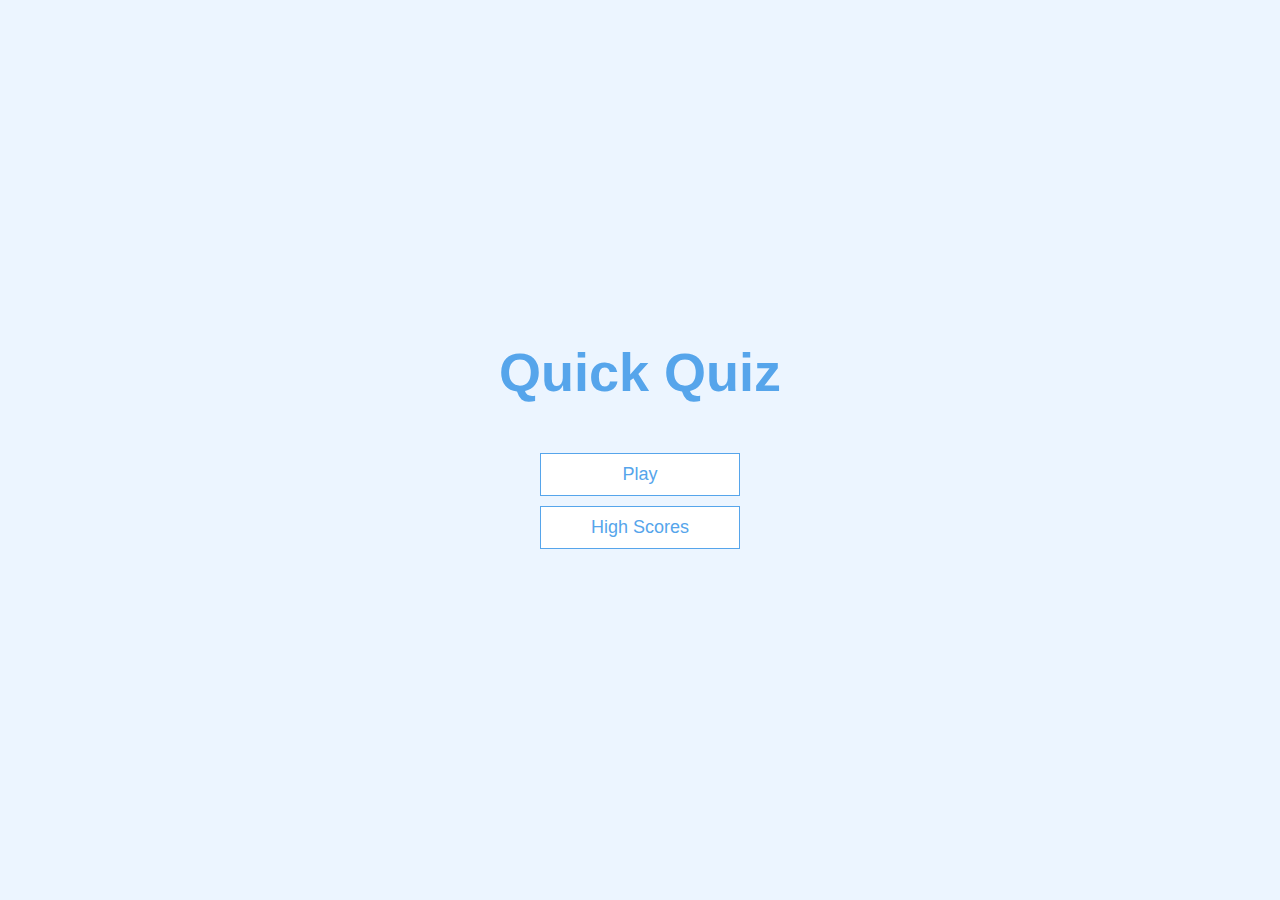
<file: index.html>
<!DOCTYPE html>
<html lang="en">
<head>
    <meta charset="UTF-8">
    <meta http-equiv="X-UA-Compatible" content="IE=edge">
    <meta name="viewport" content="width=device-width, initial-scale=1.0">
    <title>Quick Quiz</title>
    <link rel="stylesheet" href="app.css"></link>
</head>
<body>
    <div class="container">
        <div id="home" class="flex-center flex-column">
            <h1>Quick Quiz</h1>
            <a class="btn" href="/game.html">Play</a>
            <a class="btn" href="/highscore.html">High Scores</a>
        </div>








    </div>
</body>
</html>
</file>
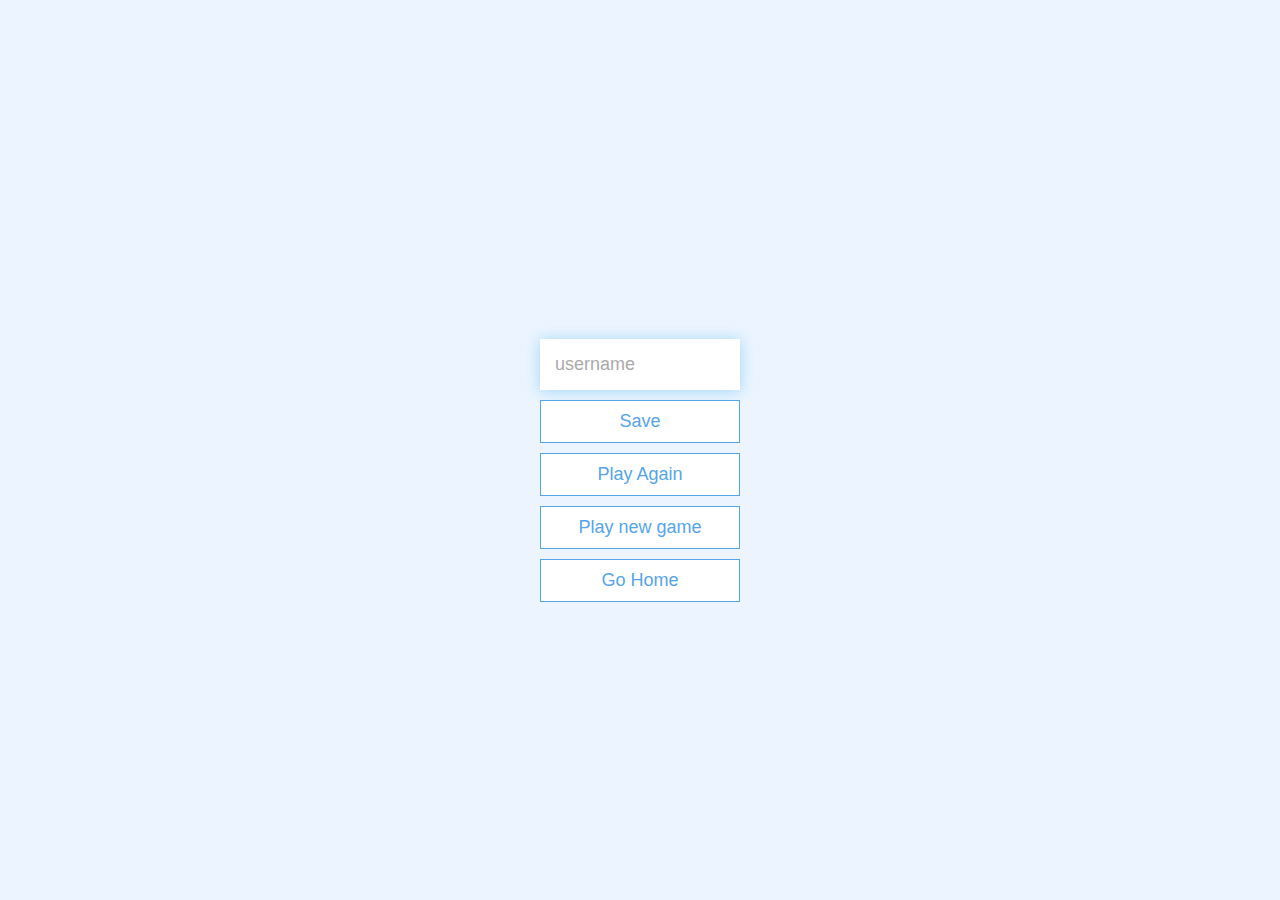
<file: end.html>
<!DOCTYPE html>
<html lang="en">
<head>
    <meta charset="UTF-8">
    <meta http-equiv="X-UA-Compatible" content="IE=edge">
    <meta name="viewport" content="width=device-width, initial-scale=1.0">
    <title>Congrats!</title>
    <link rel="stylesheet" href="app.css" />
    
</head>
<body>
    
    <div class="container">
        <div id="end" class="flex-center flex-column">
        
        
            <h1 id="finalScore"></h1>
            <form>
            <input
                type="text"
                name="username"
                id="username"
                placeholder="username"
            />
            <button
                type="submit"
                class="btn"
                id="saveScoreBtn"
                onclick="saveHighScore(event)"
                disabled
            >Save</button>
       
        
            <a class="btn" href="/game.html">Play Again</a>
		<a class="btn" href="/game.html">Play new game </a>
            <a class="btn" href="/">Go Home</a>
        </form>
    </div>
</div>
</form>
    <script src="end.js"></script>
</body>
</html>
</file>
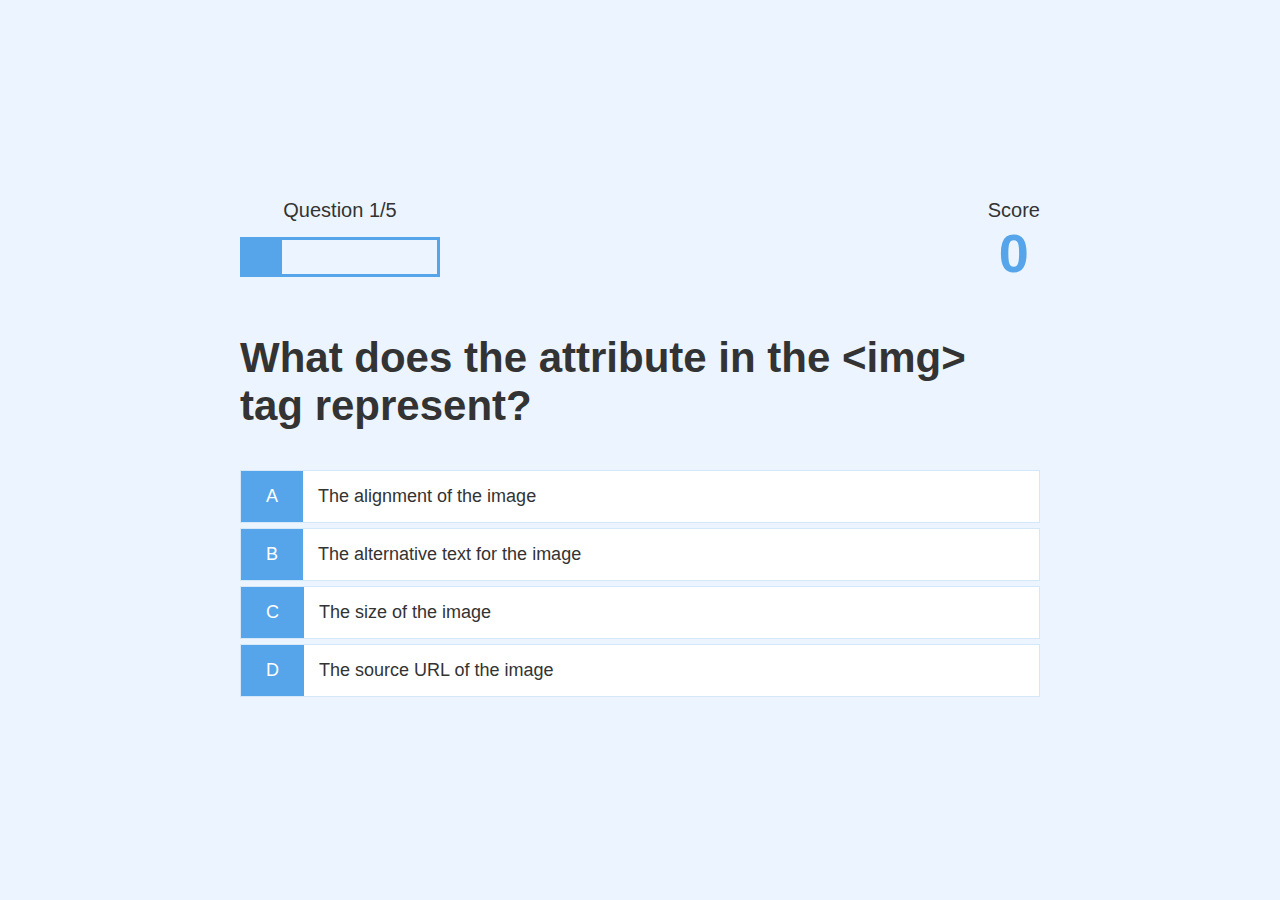
<file: game.html>
<!DOCTYPE html>
<html lang="en">
<head>
    <meta charset="UTF-8">
    <meta http-equiv="X-UA-Compatible" content="IE=edge">
    <meta name="viewport" content="width=device-width, initial-scale=1.0">
    <title>Quick Quiz - Play</title>
    <link rel="stylesheet" href="app.css">
    <link rel="stylesheet" href="game.css">
    
</head>
<body>
    
    <div class="container">
        <div id="game" class="justify-center flex-column">
            <div id="hud">
                <div id="hud-item">
                    <p id="progressText" class="hud-prefix">
                        Question
                    </p>
                    <div id="progressBar">
                        <div id="progressBarFull">

                        </div>
                    </div>
                    </h1>
                </div>
                <div id="hud-item">
                    <p class="hud-prefix">
                        Score
                    </p>
                    <h1 class="hud-main-text" id="score">
                        0
                    </h1>
                </div>
            </div>
            <h2 id="question">What is the answer to this question?</h2>
            <div class="choice-container">
                <p class="choice-prefix">A</p>
                <p class="choice-text" data-number="1">Choice 1</p> 
            </div>
            <div class="choice-container">
                <p class="choice-prefix">B</p>
                <p class="choice-text" data-number="2">Choice 2</p> 
            </div>
            <div class="choice-container">
                <p class="choice-prefix">C</p>
                <p class="choice-text" data-number="3">Choice 3</p> 
            </div>
            <div class="choice-container">
                <p class="choice-prefix">D</p>
                <p class="choice-text" data-number="4">Choice 4</p> 
            </div>
        </div>
    </div>
    <script src="game.js"></script>
</body>
</html>
</file>
<file: app.css>
:root{
    background-color: #ecf5ff;
    font-size: 62.5%;
}

*{
    box-sizing: border-box;
    font-family:Arial, Helvetica, sans-serif;
    margin: 0;
    padding: 0;
    color: #333;
}

h1,
h2,
h3,
h4{
    margin-bottom: 1rem;
}

h1{
    font-size: 5.4rem;
    color: #56a5eb;
    margin-bottom: 5rem;
}

h1 > span{
    font-size: 2.4rem;
    font-weight: 500;
}

h2{
    font-size: 4.2rem;
    margin-bottom: 4rem;
    font-weight: 700;
}

h3{
    font-size: 2.8rem;
    font-weight: 500;
}


/*UTILITIES*/

.container{
    width: 100vw;
    height: 100vh;
    display: flex;
    justify-content: center;
    align-items: center;
    max-width: 80rem;
    margin: 0 auto;
}

.container > * {
    width: 100%;
}

.flex-column {
    display: flex;
    flex-direction: column;
}

.flex-center {
    justify-content: center;
    align-items: center;
}

.justify-center {
    justify-content: center;
}

.text-center{
    text-align: center;
}

.hidden{
    display: none;
}

/*BUTTONS*/
.btn {
    font-size: 1.8rem;
    padding: 1rem 0;
    width: 20rem;
    text-align: center;
    border: 0.1rem solid #56a5eb;
    margin-bottom: 1rem;
    text-decoration: none;
    color: #56a5eb;
    background-color: white;
    display: flex;
    justify-content: center;
    align-items: center;
}


.btn:hover{
    cursor: pointer;
    box-shadow: 0 0.4rem 1.4rem 0 rgba(86,185,235,0.5);
    transform: translateY(-0.1rem);
    transition: transform 150ms; 
}

.btn[disabled]:hover{
    cursor: not-allowed;
    box-shadow: none;
    transform: none;
}

/*FORMS*/

form{
    width: 100%;
    display: flex;
    flex-direction: column;
    align-items: center;
}

input{
    margin-bottom: 1rem;
    width: 20rem;
    padding: 1.5rem;
    font-size: 1.8rem;
    border: none;
    box-shadow: 0 0.1rem 1.4rem 0 rgba(86,185,235,0.5);
}

input::placeholder{
    color: #aaa;
}
</file>
<file: game.css>
.choice-container{
    display: flex;
    margin-bottom: 0.5rem;
    width: 100%;
    font-size: 1.8rem;
    border: 0.1rem solid rgb(86,165,235,0.25);
    background-color: white;
}

.choice-container:hover{
    cursor: pointer;
    box-shadow: 0 0.4rem 1.4rem 0 rgb(86,185,235,0.5);
    transform: translate(-0.1rem);
    transition: transform 150ms;
}

.choice-prefix{
    padding: 1.5rem 2.5rem;
    background-color: #56a5eb;
    color: white;
}

.choice-text{
    padding: 1.5rem;
    width: 100%;
}

.correct{
    background-color: #28a745;
}

.incorrect{
    background-color: #dc3545;
}

/* HUD */

#hud{
    display: flex;
    justify-content: space-between;
}

.hud-prefix{
    text-align: center;
    font-size: 2rem;
}

.hud-main-text{
    text-align: center;
}

#progressBar{
    width: 20rem;
    height: 4rem;
    border: 0.3rem solid #56a5eb;
    margin-top: 1.5rem;
}

#progressBarFull{
    height: 3.4rem;
    background-color: #56a5eb;
    width: 0%;
}
</file>
